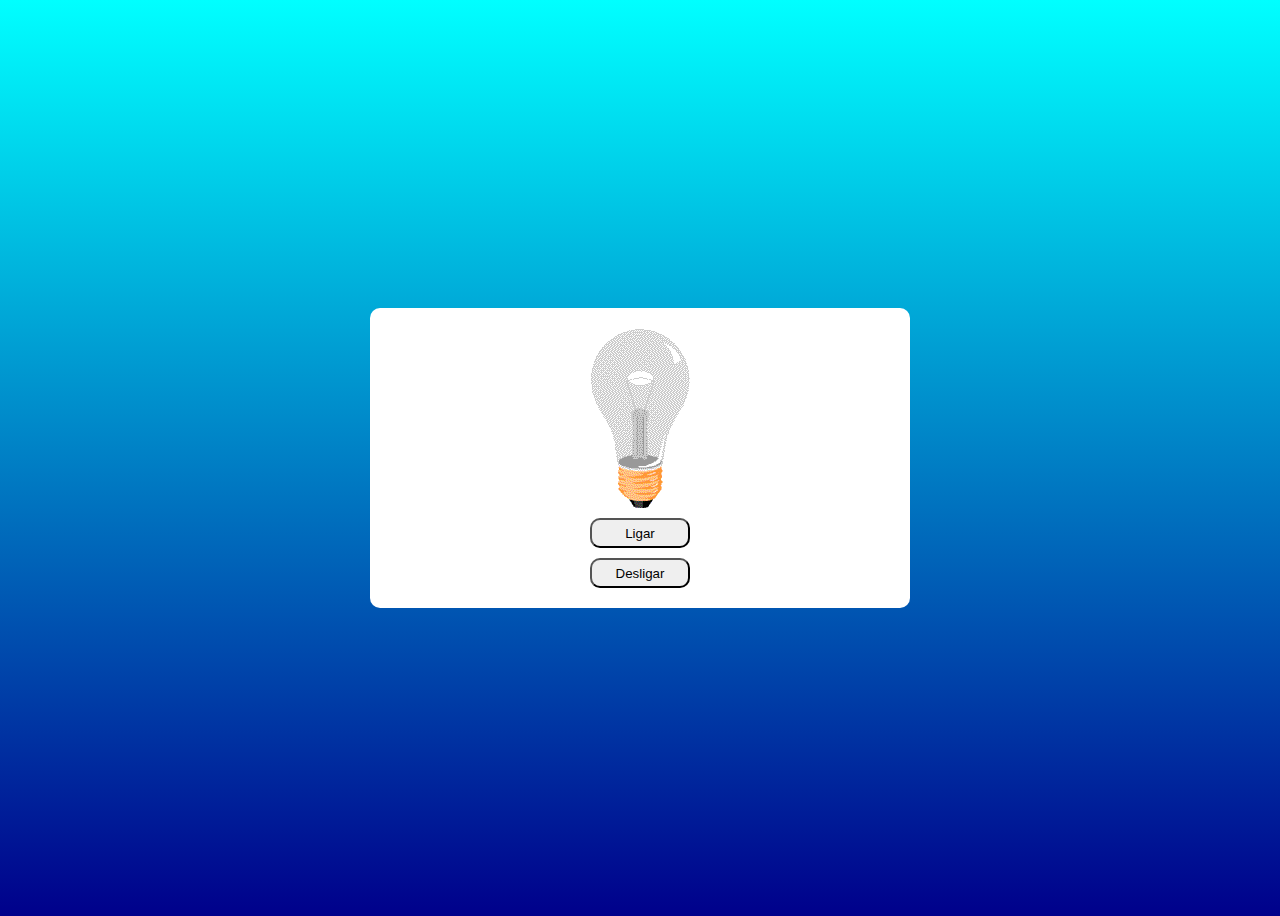
<file: 03 - Lampada/index.html>
<!DOCTYPE html>
<html lang="en">
<head>
    <meta charset="UTF-8">
    <meta http-equiv="X-UA-Compatible" content="IE=edge">
    <meta name="viewport" content="width=device-width, initial-scale=1.0">
    <title>Document</title>
    <link rel="stylesheet" href="css/style.css">
</head>
<body>
    <div id="central">
        <img src="images/lampada-apagada.gif" id="lampada">
        <button id="liga">Ligar</button>
        <button id="desliga">Desligar</button>
    </div>

    <script src="js/script.js"></script>
</body>
</html>
</file>
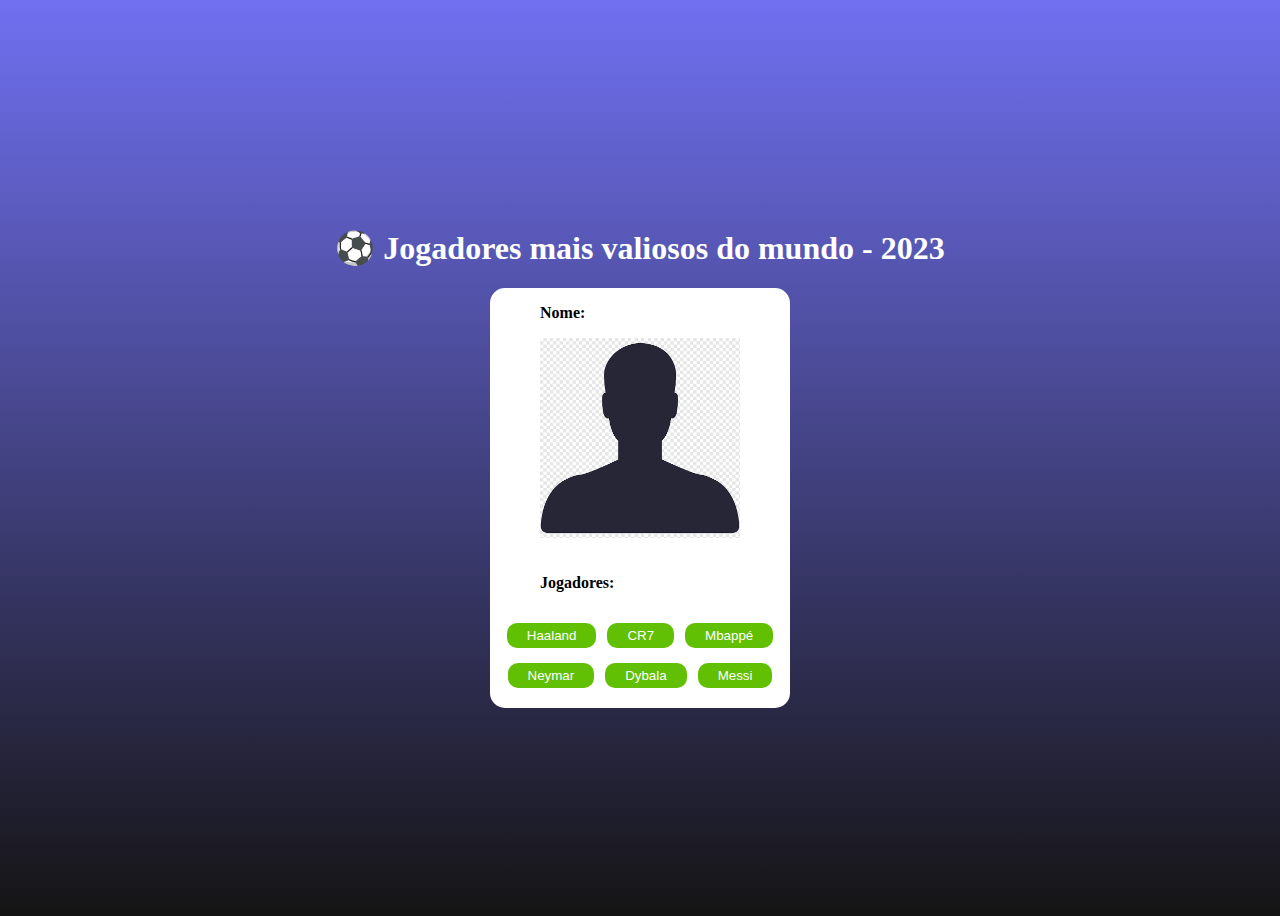
<file: 04 - Jogadores/index.html>
<!DOCTYPE html>
<html lang="pt-br">
<head>
    <link rel="shortcut icon" href="images/icons8-ball-16.png" type="image/x-icon">
    <link rel="stylesheet" href="css/style2.css">
    <!-- <link rel="stylesheet" href="css/style.css"> -->
    <meta charset="UTF-8">
    <meta http-equiv="X-UA-Compatible" content="IE=edge">
    <meta name="viewport" content="width=device-width, initial-scale=1.0">
    <title>Jogadores</title>
</head>
<body>
    <h1> &#x26BD Jogadores mais valiosos do mundo - 2023</h1>
    <div class="caixa">
        <div class="fotos">
            <p id="nome" class="tituloNome">Nome: </p>
        <img id="foto" src="images/silhueta.png" alt="silhueta">  
     </div>

    <div class="areaButton">

        <p class="tituloNome">Jogadores:</p>

        <div class="buttonCima">
        <button id="haaland">Haaland</button>
        <button id="cr7">CR7</button>
        <button id="mbappe">Mbappé</button>
        </div>

        <div class="buttonBaixo">
        <button id="neymar">Neymar</button>
        <button id="dybala">Dybala</button>
        <button id="messi">Messi</button>
        </div>

    </div>
    </div>
    <script src="js/jogador.js"></script>
</body>
</html>
</file>
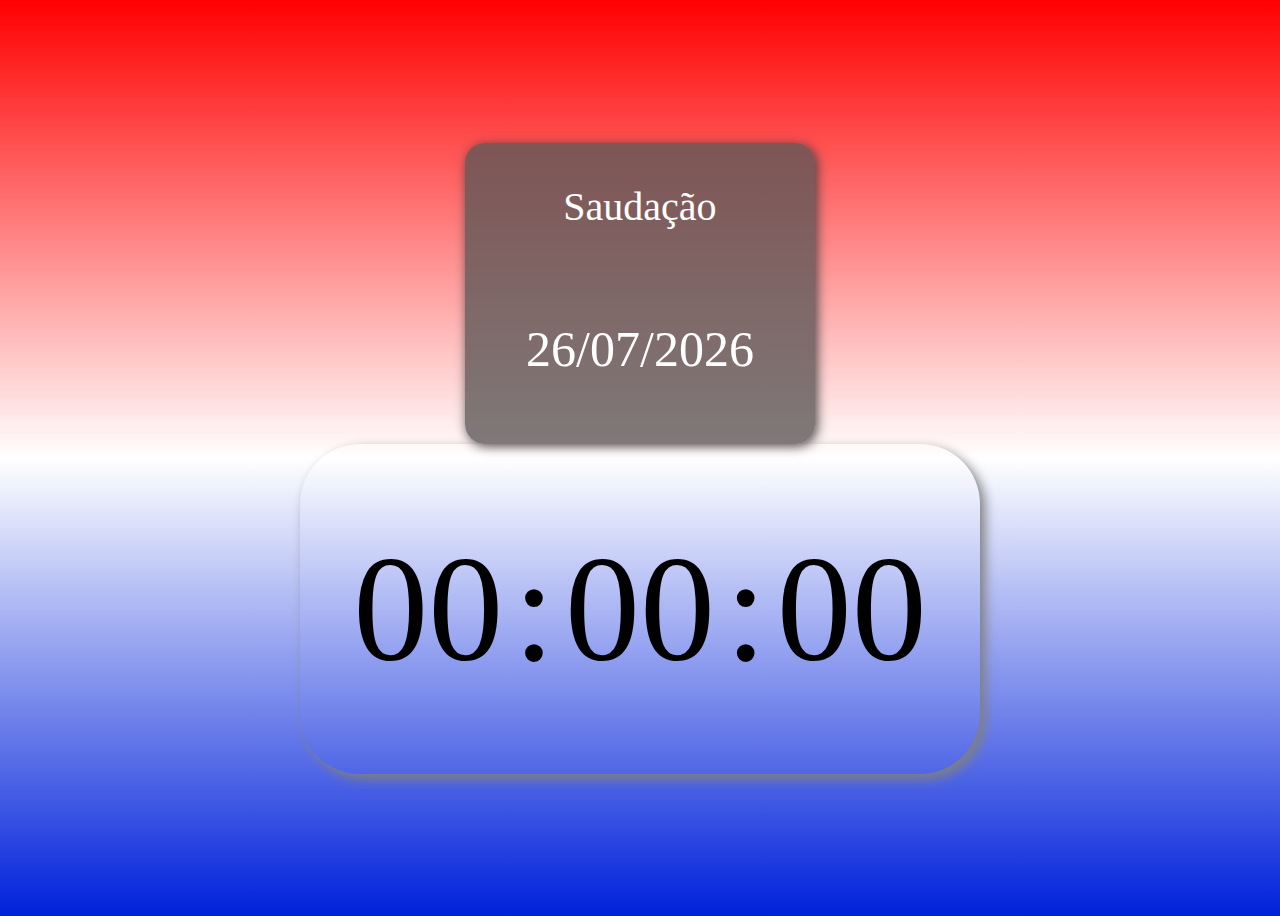
<file: 05 - Relogio/index.html>
<!DOCTYPE html>
<html lang="pt-br">
<head>
    <meta charset="UTF-8">
    <meta http-equiv="X-UA-Compatible" content="IE=edge">
    <meta name="viewport" content="width=device-width, initial-scale=1.0">
    <link rel="stylesheet" href="css/estilos.css">
    <title>Relogio</title>
</head>
<body>
    <div class="calendario">
        <p id="mensagem">Saudação</p>
        <div class="data">
            <div>
                <p id="dia">00</p>
            </div>
            <p>/</p>
            <div>
                <p id="mes">00</p>
            </div>
            <p>/</p>
            <div>
                <p id="ano">0000</p>
            </div>
        </div>
    </div>
    
    <div class="relogio">

        <div id="a">
            <p id="horas">00</p>
        </div>
        
        <p>:</p>

        <div id="b">
            <p id="minutos">00</p>
        </div>

        <p>:</p>

        <div id="c">
            <p id="segundos">00</p>
        </div>
    </div>
    
<script src="js/relogio.js"></script>
<script src="js/calendario.js"></script>
</body>
</html>
</file>
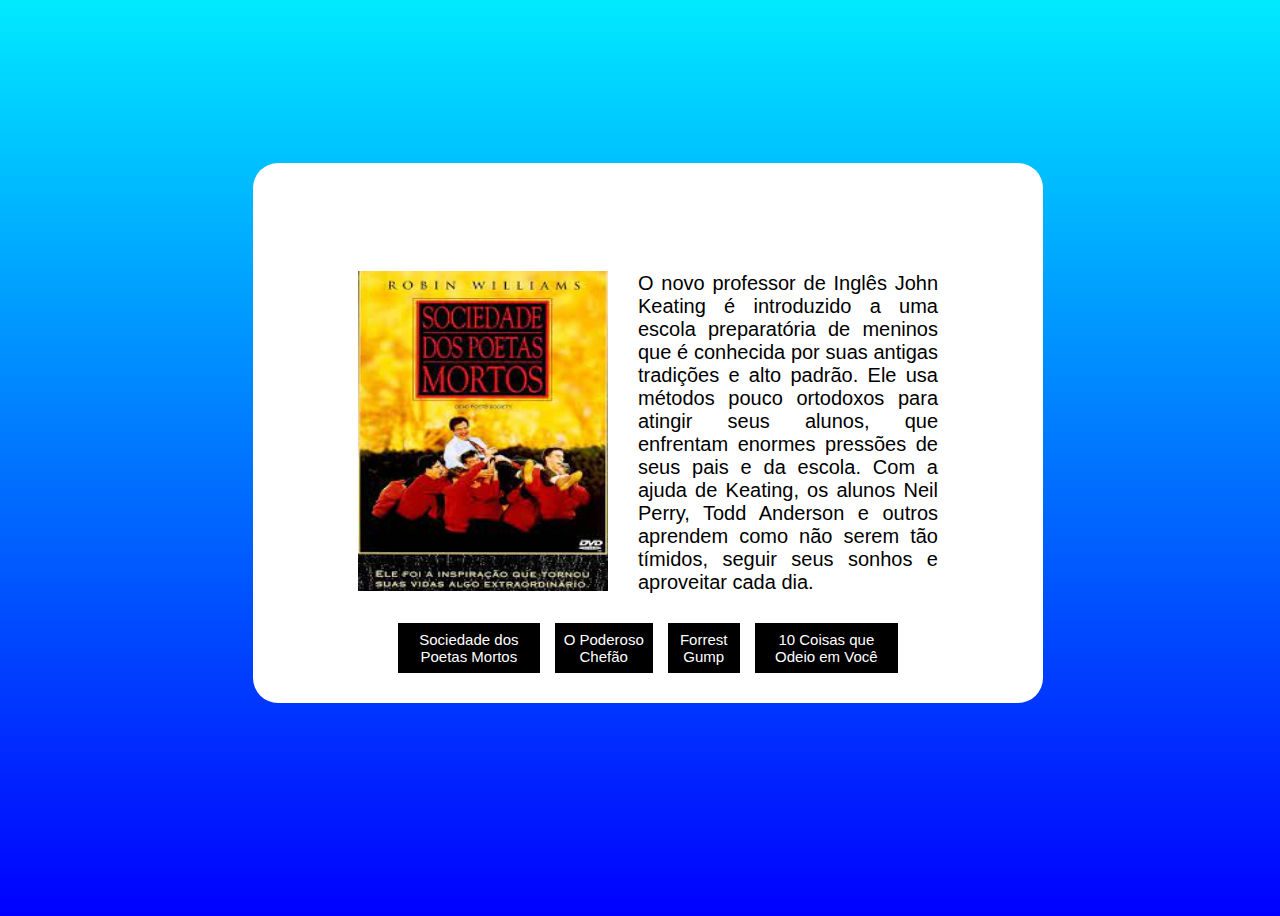
<file: 06 - Avaliação(Catalógo de filmes)/index.html>
<!DOCTYPE html>
<html lang="pt-br">
<head>
    <meta charset="UTF-8">
    <meta http-equiv="X-UA-Compatible" content="IE=edge">
    <meta name="viewport" content="width=device-width, initial-scale=1.0">
    <link rel="stylesheet" href="css/estilos.css">
    <title>Catálgo de Filmes</title>
</head>
<body>
    <div class="caixa">
        <div>
            <img src="images/sociedade-dos-poetas-mortos.jfif" alt="sociedade-dos-poetas-mortos" id="capa">
        </div>
        <div class="descricao">
            <p id="resumo">O novo professor de Inglês John Keating é introduzido a uma escola preparatória de meninos que é conhecida por suas antigas tradições e alto padrão. Ele usa métodos pouco ortodoxos para atingir seus alunos, que enfrentam enormes pressões de seus pais e da escola. Com a ajuda de Keating, os alunos Neil Perry, Todd Anderson e outros aprendem como não serem tão tímidos, seguir seus sonhos e aproveitar cada dia.</p>
        </div>
    </div>    
    <div class="botoes">
        <button id="botao1">Sociedade dos Poetas Mortos</button>
        <button id="botao2">O Poderoso Chefão</button>
        <button id="botao3">Forrest Gump</button>
        <button id="botao4">10 Coisas que Odeio em Você</button>
    </div>
    <script src="js/script.js"></script>
</body>
</html>
</file>
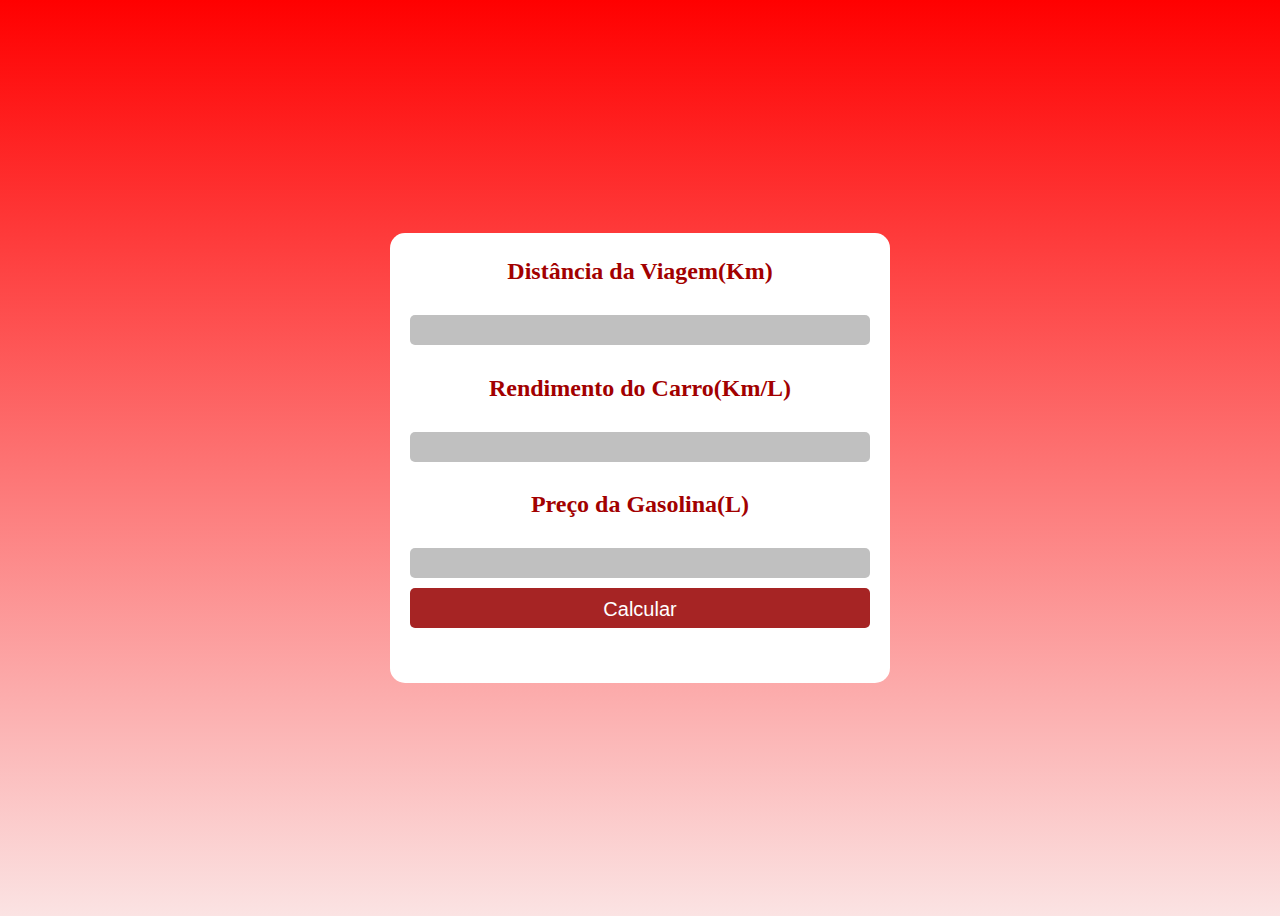
<file: 07 - Avaliação(Gasto de gasolina)/index.html>
<!DOCTYPE html>
<html lang="pt-br">
<head>
    <meta charset="UTF-8">
    <meta http-equiv="X-UA-Compatible" content="IE=edge">
    <meta name="viewport" content="width=device-width, initial-scale=1.0">
    <link rel="stylesheet" href="css/estilos.css">
    <title>Calculo de Gastos de Viagem</title>
</head>
<body>
    <div id="caixa">
        <h2>Distância da Viagem(Km)</h2>
        <input type="text" id="distancia">
        <h2>Rendimento do Carro(Km/L)</h2>
        <input type="text" id="rendimento">
        <h2>Preço da Gasolina(L)</h2>
        <input type="text" id="preco">
        <button id="botao">Calcular</button>
        <h2 id="valor"> </h2>
    </div>

    <script src="js/script.js"></script>
</body>
</html>
</file>
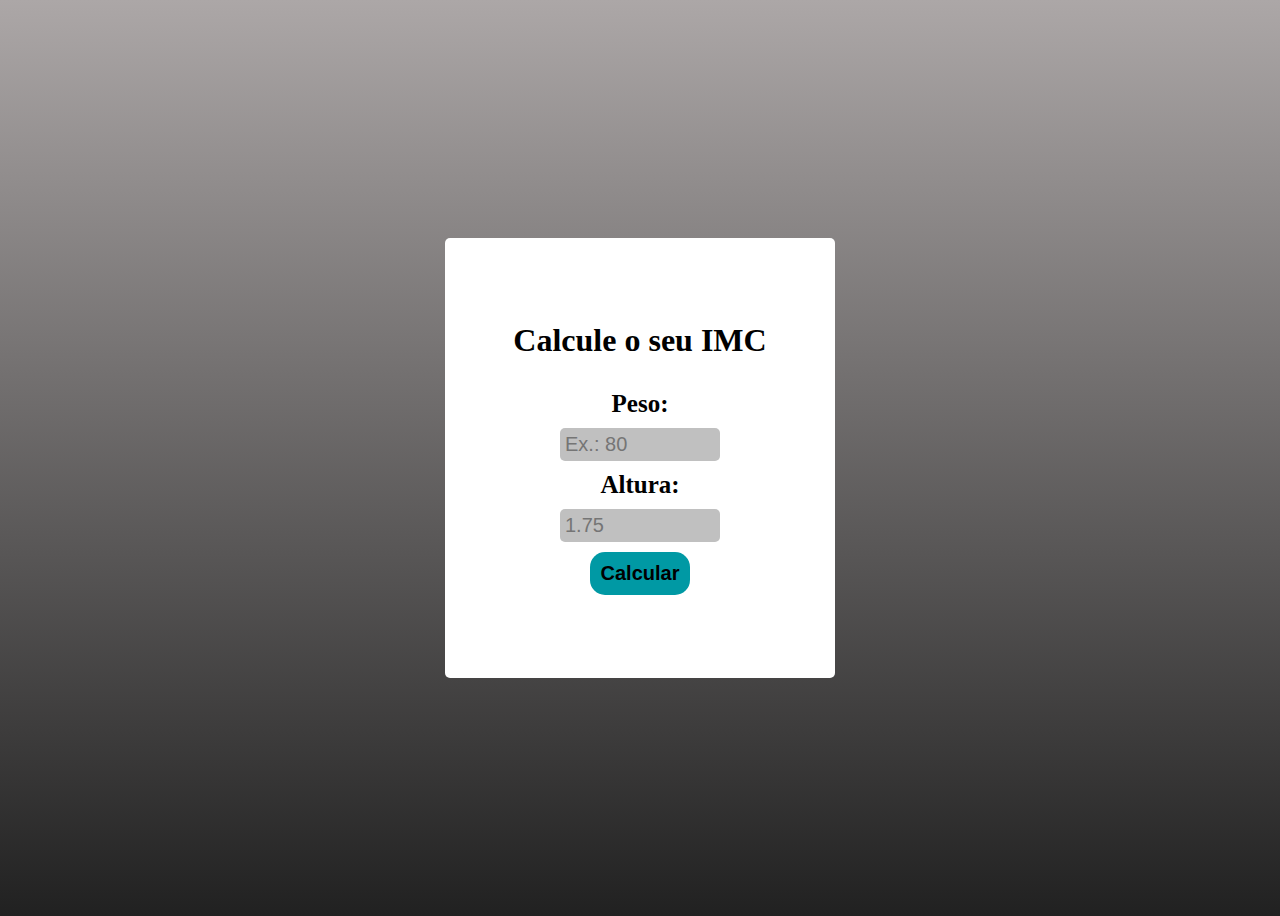
<file: 08 - IMC/index.html>
<!DOCTYPE html>
<html lang="pt-BR">

<head>
    <meta charset="UTF-8">
    <meta http-equiv="X-UA-Compatible" content="IE=edge">
    <meta name="viewport" content="width=device-width, initial-scale=1.0">
    <title>Calculo do IMC</title>
    <link rel="stylesheet" href="css/estilos.css">
</head>

<body>
    <div class="imc">
        <h1>Calcule o seu IMC</h1>
        
        <p>Peso:</p>
        <input type="text" id="peso" placeholder="Ex.: 80">

        <p>Altura: </p>
        <input type="text" id="altura" placeholder="1.75">

        <button id="calcular">Calcular</button>

        <p id="resultado"></p>
        <p id="msg"></p>
    </div>


<script src="js/imc.js"></script>
</body>
</html>
</file>
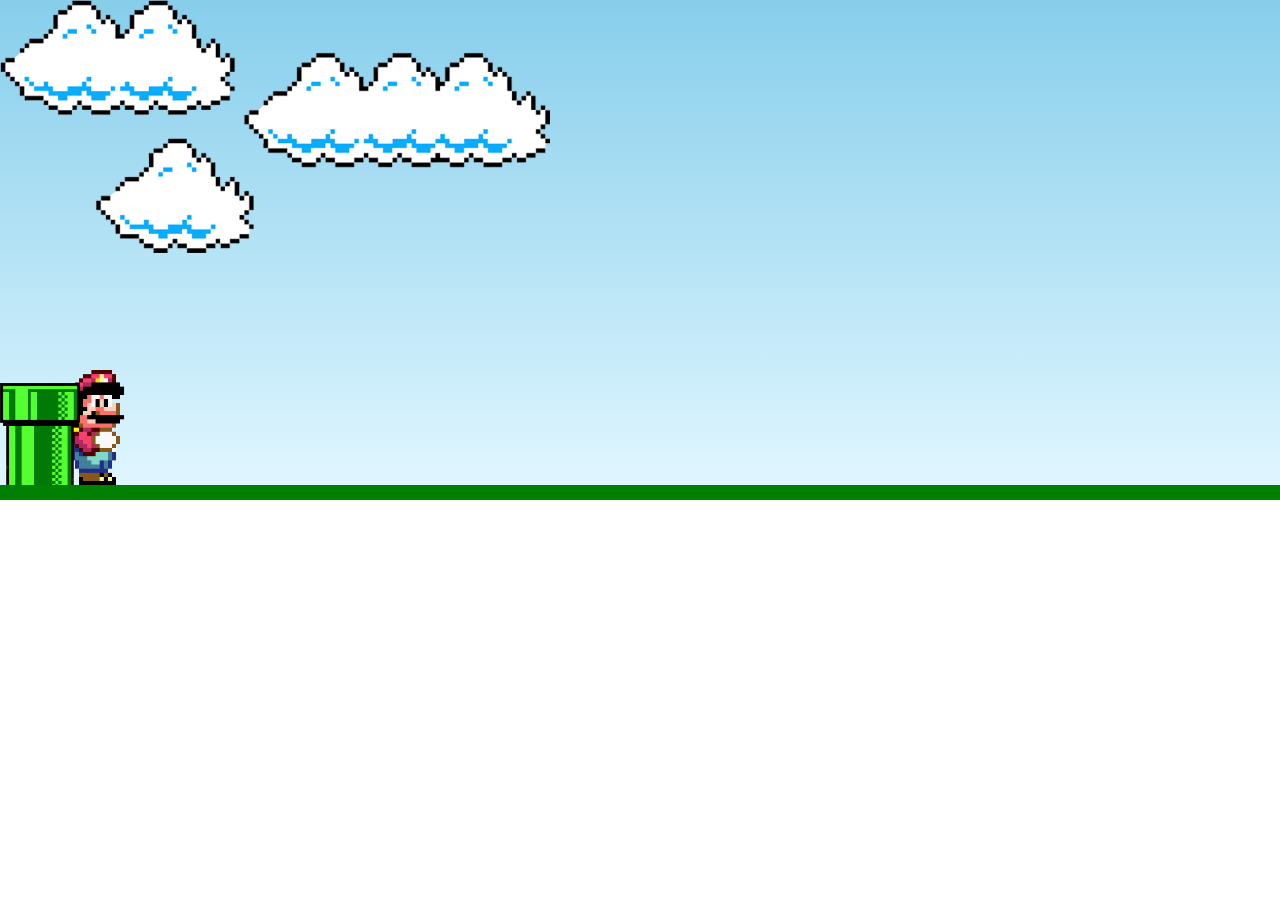
<file: 09 - Jogo Super Mario/index.html>
<!DOCTYPE html>
<html lang="pt-br">
<head>
    <meta charset="UTF-8">
    <meta http-equiv="X-UA-Compatible" content="IE=edge">
    <meta name="viewport" content="width=device-width, initial-scale=1.0">
    <link rel="stylesheet" href="css/estilos.css">
    <title>Jogo Super Mario</title>
</head>
<body>
    
    <div class="game-board">
    
        <img src="images/mario.gif" alt="gif-mario" class="mario">
        <img src="images/pipe.png" class="pipe">
        <img src="images/clouds.png" class="clouds">
            
    </div>

    <script src="js/index.js"></script>
</body>
</html>
</file>
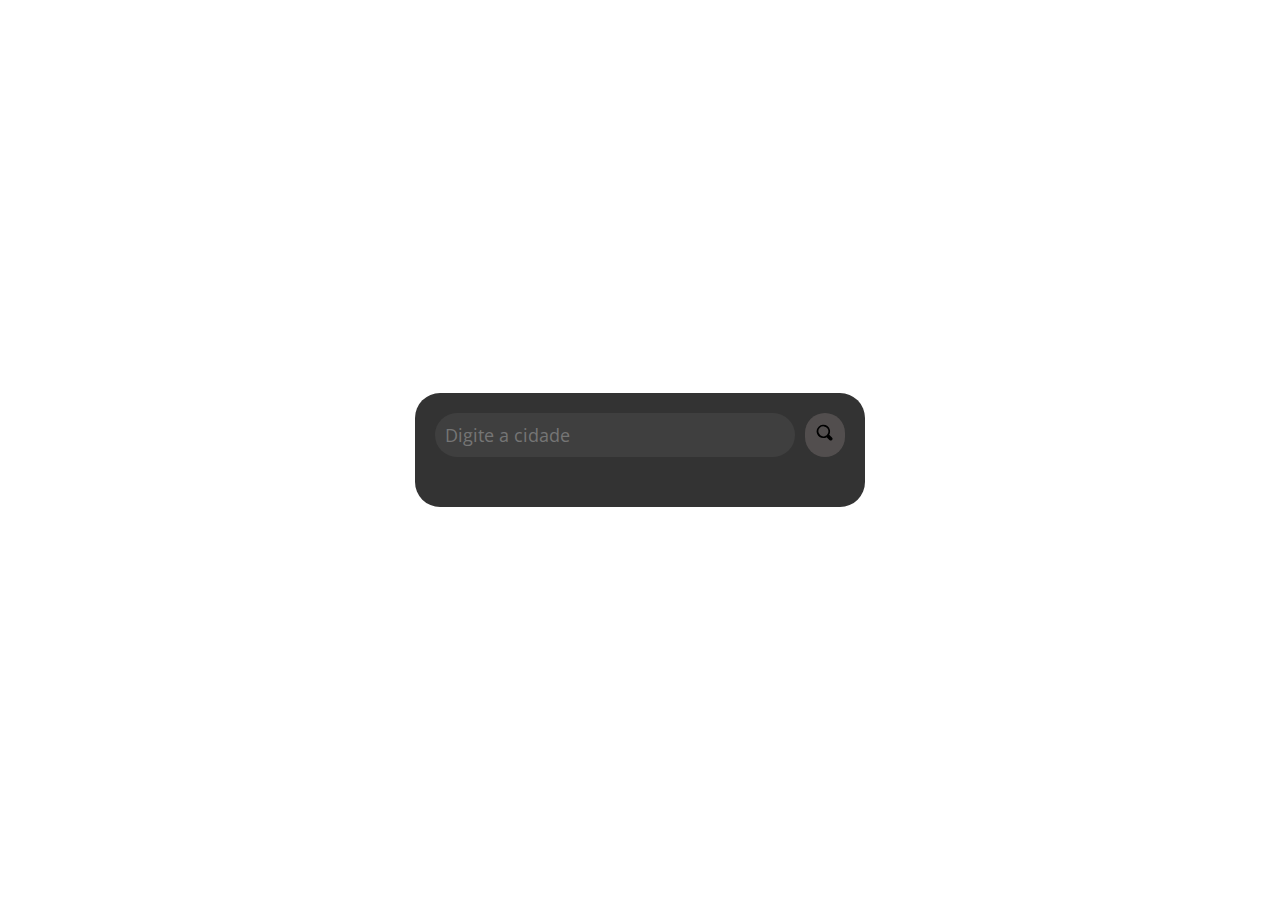
<file: 10 - Consumo de API/01 - Tempo/index.html>
<!DOCTYPE html>
<html lang="en">
<head>
    <meta charset="UTF-8">
    <meta name="viewport" content="width=device-width, initial-scale=1.0">
    <link rel="stylesheet" href="css/estilos.css">
    <title>Será que chove?</title>
</head>
<body>
    <div class="caixa-maior">
        <input type="text" class="input-cidade" placeholder="Digite a cidade">
        <button class="botao-busca">
            <img src="images/find.svg" class="img-busca">
        </button>

        <div class="caixa-media">
            <h2 class="cidade"></h2>
            <p class="temp"></p>    
        </div>

        <div class="caixa-menor">
            <p class="texto-previsao"></p>
        </div>
    </div>
    
    <script src="js/script.js"></script>
</body>
</html>
</file>
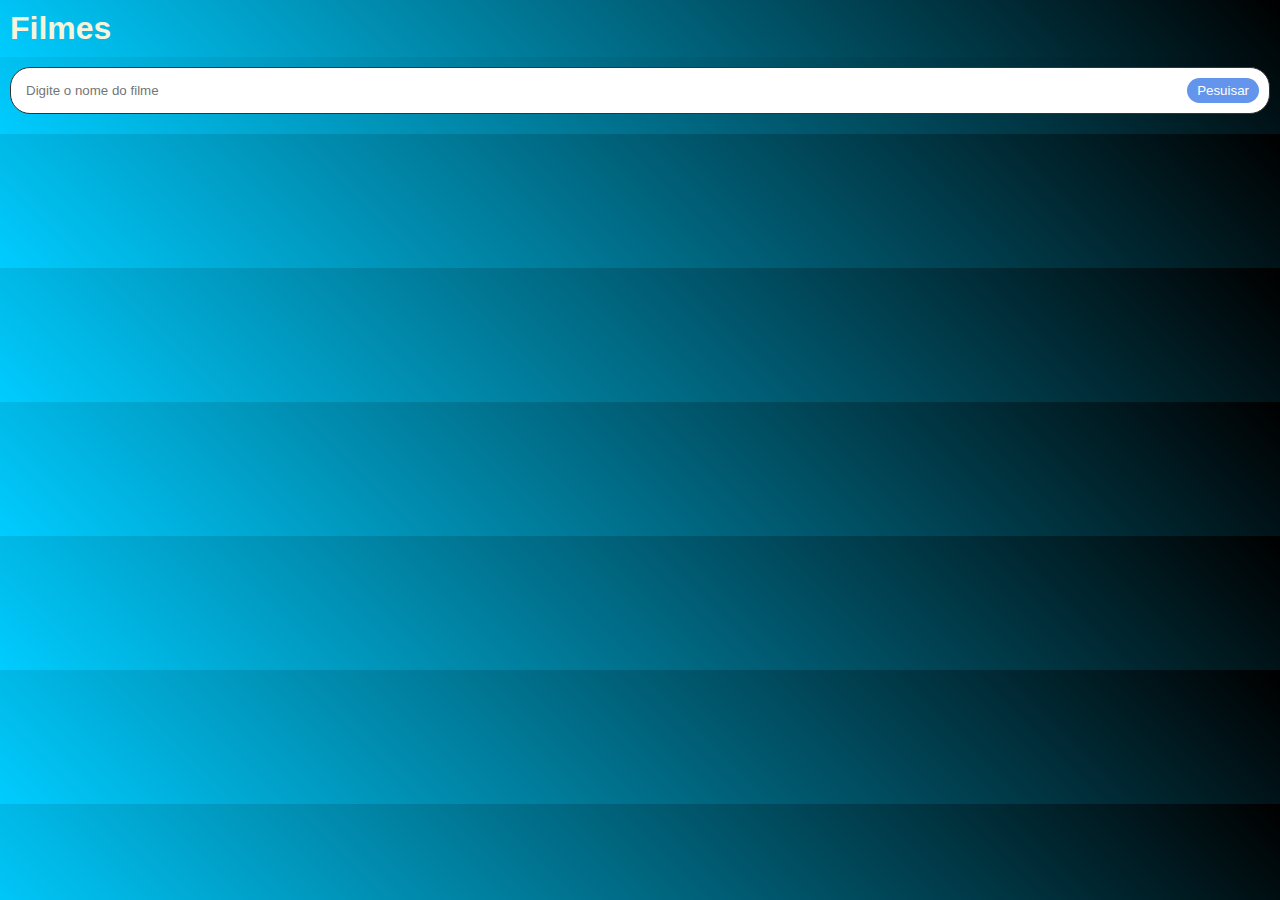
<file: 10 - Consumo de API/02 - Filmes/index.html>
<!DOCTYPE html>
<html lang="pt-br">
<head>
    <meta charset="UTF-8">
    <meta name="viewport" content="width=device-width, initial-scale=1.0">
    <title>Filmes</title>
    <link rel="stylesheet" href="css/estilos.css">
</head>
<body>
    <h1 class="title">Filmes</h1>
    <form>
        <input id="pesquisa" placeholder="Digite o nome do filme" />
        <button>Pesuisar</button>
    </form>    
    <div class="lista">
    </div>
    
    <script src="js/script.js"></script>
</body>
</html>
</file>
<file: 03 - Lampada/css/style.css>
body{
    background: linear-gradient(cyan,darkblue);
    height: 100vh;
    display: flex;
    justify-content: center;
    align-items: center;
}

#central{
    width: 500px;
    background: white;
    border-radius: 10px;
    padding: 20px;
    display: flex;
    justify-content: center;
    align-items: center;
    flex-direction: column;
    gap: 10px;    
    
}

#liga{
    width: 100px;
    height: 30px;
    border-radius: 10px;
}

#desliga{
    width: 100px;
    height: 30px;
    border-radius: 10px;
}
</file>
<file: 04 - Jogadores/css/style2.css>
body{
    background: linear-gradient(rgb(112, 112, 241), rgb(21, 20, 20)
    );
    height: 100vh;
    display: flex;
    flex-direction: column;
    align-items: center;
    justify-content: center;
}
h1{
    color: white;
    font-family: verdana;
    font-weight: bold;
}
img{
    height: 200px;
}
.caixa{/*Central*/
    width: 300px;
    background: white;
    display: flex;
    flex-direction: column;
    justify-content: center;
    align-items: center;
    border-radius: 15px;

}

.caixa .fotos{
    display: flex;
    flex-direction: column;
    width: 200px;
    align-items: center;
    justify-content: center;
}

.caixa .areaButton{
    display: flex;
    flex-direction: column;
    width: 200px;
    align-items: center;
    justify-content: center;
    padding: 20px;
    gap: 15px;
}

.caixa .tituloNome{
    font-size: 16px;
    font-weight: bold;
    align-self: flex-start;
}

.caixa .areaButton button{
    padding: 5px 20px;
}

.caixa .buttonCima, .buttonBaixo{
    display: flex;
    justify-content: center;
    align-items: center;
    gap: 11px;
}

.caixa button{
    color: white;
    background: rgb(98, 192, 4);
    border: none;
    border-radius: 10px;
   transition: 0.3s ease-in-out; /*Criar um efeito zoom, tempo que a animação será reproduzida*/
}

.caixa button:hover{ /*Criar um efeito zoom */
    transform: scale(1.2);
}
</file>
<file: 04 - Jogadores/css/style.css>
body{
    background: linear-gradient(rgb(112, 112, 241), rgb(21, 20, 20)
    );
    height: 100vh;
    display: flex;
    justify-content: center;
    align-items:center;
    flex-direction: column;

}
h1{
   color: white;
}
.caixa{
    background: white;
    width: 400px;
    height: 600px;
    display: flex;
    align-items: center;
    justify-content: center;
    padding:10px;
    flex-direction: column;
    border-radius: 20px;
}


.botoes{
   width: 300px;
    display: flex;
    flex-wrap: wrap;
    justify-content: center;
    align-items: center;
    padding: 20px;
    gap: 20px;
}
.botoes button{
    background: rgb(57, 93, 238);
    border: none;
    display: flex;
    padding: 10px;
    border-radius: 10px;
    color: white;
}

#foto{
    width: 300px;
    border: 4px solid blue;
    border-radius: 8px;
}
</file>
<file: 05 - Relogio/css/estilos.css>
body{

    background: linear-gradient(red, white, rgb(0, 33, 219));
    height: 100vh;
    display: flex;
    align-items: center;
    justify-content: center;
    flex-direction: column;
}

.relogio{

    width: 650px;
    height: 300px;
    border-radius: 60px;
    padding: 15px;
    display: flex;
    justify-content: center;    
    align-items: center;
    gap: 10px;
    box-shadow: 5px 5px 12px grey;
}

.relogio div{

    color: black;
    width: 150px;
    height: 200px;
    border-radius: 20px;
    font-size: 150px;
    display: flex;
    align-items: center;
    justify-content: center;
    flex-direction: column;
}

.relogio p{

    font-size: 150px;
}

.calendario {

    background: rgba(93, 86, 86, 0.789);
    color: white;
    display: flex;
    flex-direction: column;
    justify-content: center;
    align-items: center;    
    width: 350px;
    border-radius: 20px;
    box-shadow: 2px 2px 12px rgb(70, 64, 64);
    font-size: 40px;
}

.calendario .data {

    display: flex;
    flex-direction: row;
    padding: 0px 0px 16px 0px;
    font-size: 50px;
}

#second {
    font-size: 30px; 
}
</file>
<file: 06 - Avaliação(Catalógo de filmes)/css/estilos.css>
body {
    width: 100vw;
    height: 100vh;
    background: linear-gradient(rgb(0, 234, 255), blue);
    display: flex;
    align-items: center;
    justify-content: center;
    flex-direction: column;
}

.caixa {
    background: white;
    width: 750px;
    height: 500px;
    border-radius: 25px;
    display: flex;
    align-items: center;
    justify-content: center;
    flex-direction: row;
    gap: 30px;
    padding: 20px;
}

p {
    text-align: justify;
    font-size: 20px;
    width: 300px;
    font-family: Arial, Helvetica, sans-serif;
}

.botoes {
    display: flex;
    position: relative;
    bottom: 80px;
    gap: 15px;
    width: 500px;
    height: 50px;
}

.botoes button {
    font-size: 15px;
    background: black;
    border: none;    
    color: white;
    transition: 0.3;
    cursor: pointer;
}

img {
    height: 320px;
    width: 250px;
}
</file>
<file: 07 - Avaliação(Gasto de gasolina)/css/estilos.css>
body {
    min-height: 100vh;
    background: linear-gradient(red, rgb(251, 227, 227));
    display: flex;
    align-items: center;
    justify-content: center;
}

#caixa {
    background: white;
    width: 500px;
    height: 450px;
    border-radius: 15px;
    display: flex;
    align-items: center;
    justify-content: center;
    flex-direction: column;
    gap: 10px;
}

h2 {
    color: rgb(162, 0, 0);
}

input {
    width: 400px;
    height: 10px;
    border-radius: 5px;
    border: none;
    background: silver;
    font-size: 20px;
    padding: 10px 30px;
    justify-content: center;
}

button {
    width: 460px;
    height: 40px;
    font-size: 20px;
    border-radius: 5px;
    border: none;
    background: rgb(166, 36, 36);
    color: white;
    padding: 10px;
}
</file>
<file: 08 - IMC/css/estilos.css>
body {

    background: linear-gradient(rgb(172, 167, 167), rgb(33, 33, 33));    
    height: 100vh;
    display: flex;
    justify-content: center;
    align-items: center;
    flex-direction: column;

}

.imc {

    background: white;
    width: 350px;
    height: 400px;
    padding: 20px;
    border-radius: 5px;
    display: flex;
    gap: 10px;
    display: flex;
    flex-direction: column;
    align-items: center;
    justify-content: center;


}

.imc p{

    font-size: 25px;
    margin: 0;
    font-weight: bold;
}

.imc input{

    padding: 5px;
    border-radius: 5px;
    width: 150px;
    font-size: 20px;
    border: none;
    outline: none;
    background-color: silver;
    
}

.imc button {

    padding: 10px;
    font-size: 20px;
    font-weight: bold;
    cursor: pointer;
    border-radius: 15px;
    width: 100px;
    display: flex;
    justify-content: center;
    border: none;
    outline: none;
    background: rgb(0, 153, 164);
}
</file>
<file: 09 - Jogo Super Mario/css/estilos.css>
* {
    margin: 0;
    padding: 0;
    box-sizing: border-box;
    
}

body {
    display: flex;
    flex-direction: column;
    gap: 20px;
}

.game-board {
    position: relative;
    width: 100%;
    height: 500px;
    border-bottom: 15px solid green;
    margin: 0 auto;
    overflow: hidden;
    background: linear-Gradient(#87CEEB, #E0F6FF);
}

.pipe {
    position: absolute;
    width: 80px;
    bottom: 0;
    animation: pipe-animatio 1.5s infinite linear;
}

.mario {
    position: absolute;
    width: 150px;
    bottom: 0px;
}

.jump {
    animation: jump 500ms ease-out;    
}

.clouds { 
    width: 550px;
    position: absolute;
    animation: clouds 20s infinite linear;
}

@keyframes pipe-animatio {
    from {
        right: -40px;
    } 
    to {
        right: 100%;
    }
}

@keyframes jump {
    0% {
        bottom: 0px;
    }
    40% {
        bottom: 180px;
    } 
    50% {
        bottom: 180px;
    }
    60% {
        bottom: 180px;
    }
    100% {
        bottom: 0px;
    }
}

@keyframes clouds {
    from {
        right: -550px;
    }
    to {
        right: 100%;
    }
}
</file>
<file: 10 - Consumo de API/01 - Tempo/css/estilos.css>
@import url("https://fonts.googleapis.com/css2?family=Open+Sans:ital,wght@0,300;0,400;0,500;0,600;0,700;0,800;1,300;1,400;1,500;1,600;1,700;1,800&display=swap");

* {
  margin: 0;
  padding: 0;
  box-sizing: border-box;
  font-family: "Open Sans";
}
body {
  height: 100vh;
  width: 100vw;
  display: flex;
  align-items: center;
  justify-content: center;
  background: url("https://source.unsplash.com/1920x1080/?landscape");
  background-size: cover;
}

.caixa-maior {
  background: rgba(0, 0, 0, 0.801);
  /* opacity: 0.8; */
  border-radius: 25px;
  padding: 20px;
  /* responsivo */
  width: 95%; /*Largura tela menores*/
  max-width: 450px; /*Largura tela maiores*/
}

.caixa-media {
  margin-top: 30px;
}

.caixa-maior input {
  border: none;
  outline: none;
  padding: 10px;
  border-radius: 25px;
  font-size: 18px;
  background: #7c7c7c2b;
  color: white;
  width: calc(100% - 50px);
}

.botao-busca {
  border: none;
  outline: none;
  padding: 10px;
  border-radius: 50px;
  background: #ebd6d62b;
  cursor: pointer;
  float: right;
}

.img-busca {
  width: 20px;
}

.cidade {
  color: white;
  font-size: 24px;
  font-weight: 300;
}

.temp {
  font-size: 20px;
  color: white;
  margin-top: 20px;
}

.caixa-menor {
    display: flex;
    align-items: center;
    margin-top: 20px;
    color: white;
    gap: 20px;
}

.umidade{
    color:white;
    margin-top: 20px;
}

.texto-previsao{
    text-transform: capitalize;
}
</file>
<file: 10 - Consumo de API/02 - Filmes/css/estilos.css>
* {
    margin: 0;
    padding: 0;
}

body {
    background: linear-gradient(45deg, rgb(0, 204, 255), black);
    
}

h1.title {
    background: linear-gradient(45deg, rgb(0, 204, 255), black);
    color: beige;
    padding: 10px;
    font-family: Arial, Helvetica, sans-serif;
}

form {
    margin: 10px;
    padding: 10px;
    border: 1px solid #333;
    border-radius: 20px;
    display: flex;
    background-color: white;
}

form input{
    padding: 5px;
    border: none;
    outline: none;
    flex: 1;
}

form button {
    padding: 5px 10px;
    background-color: cornflowerblue;
    color: white;
    border: none;
    cursor: pointer;
    border-radius: 20px;
}

form button:hover {
    background-color: darkblue;
}

div.lista {
    margin-top: 10px;
    padding: 5px;
    display: flex;
    flex-wrap: wrap;
    justify-content: center;
}

div.item {
    text-align: center;
    padding: 10px;
    width: 200px;
    border: 2px solid black;
    margin: 5px;
    border-radius: 5px;
    cursor: pointer;
    background-color: white;
}

div.item:hover {
    background-color: cornflowerblue;
}

div.item img {
    width: 100%;
}
</file>
